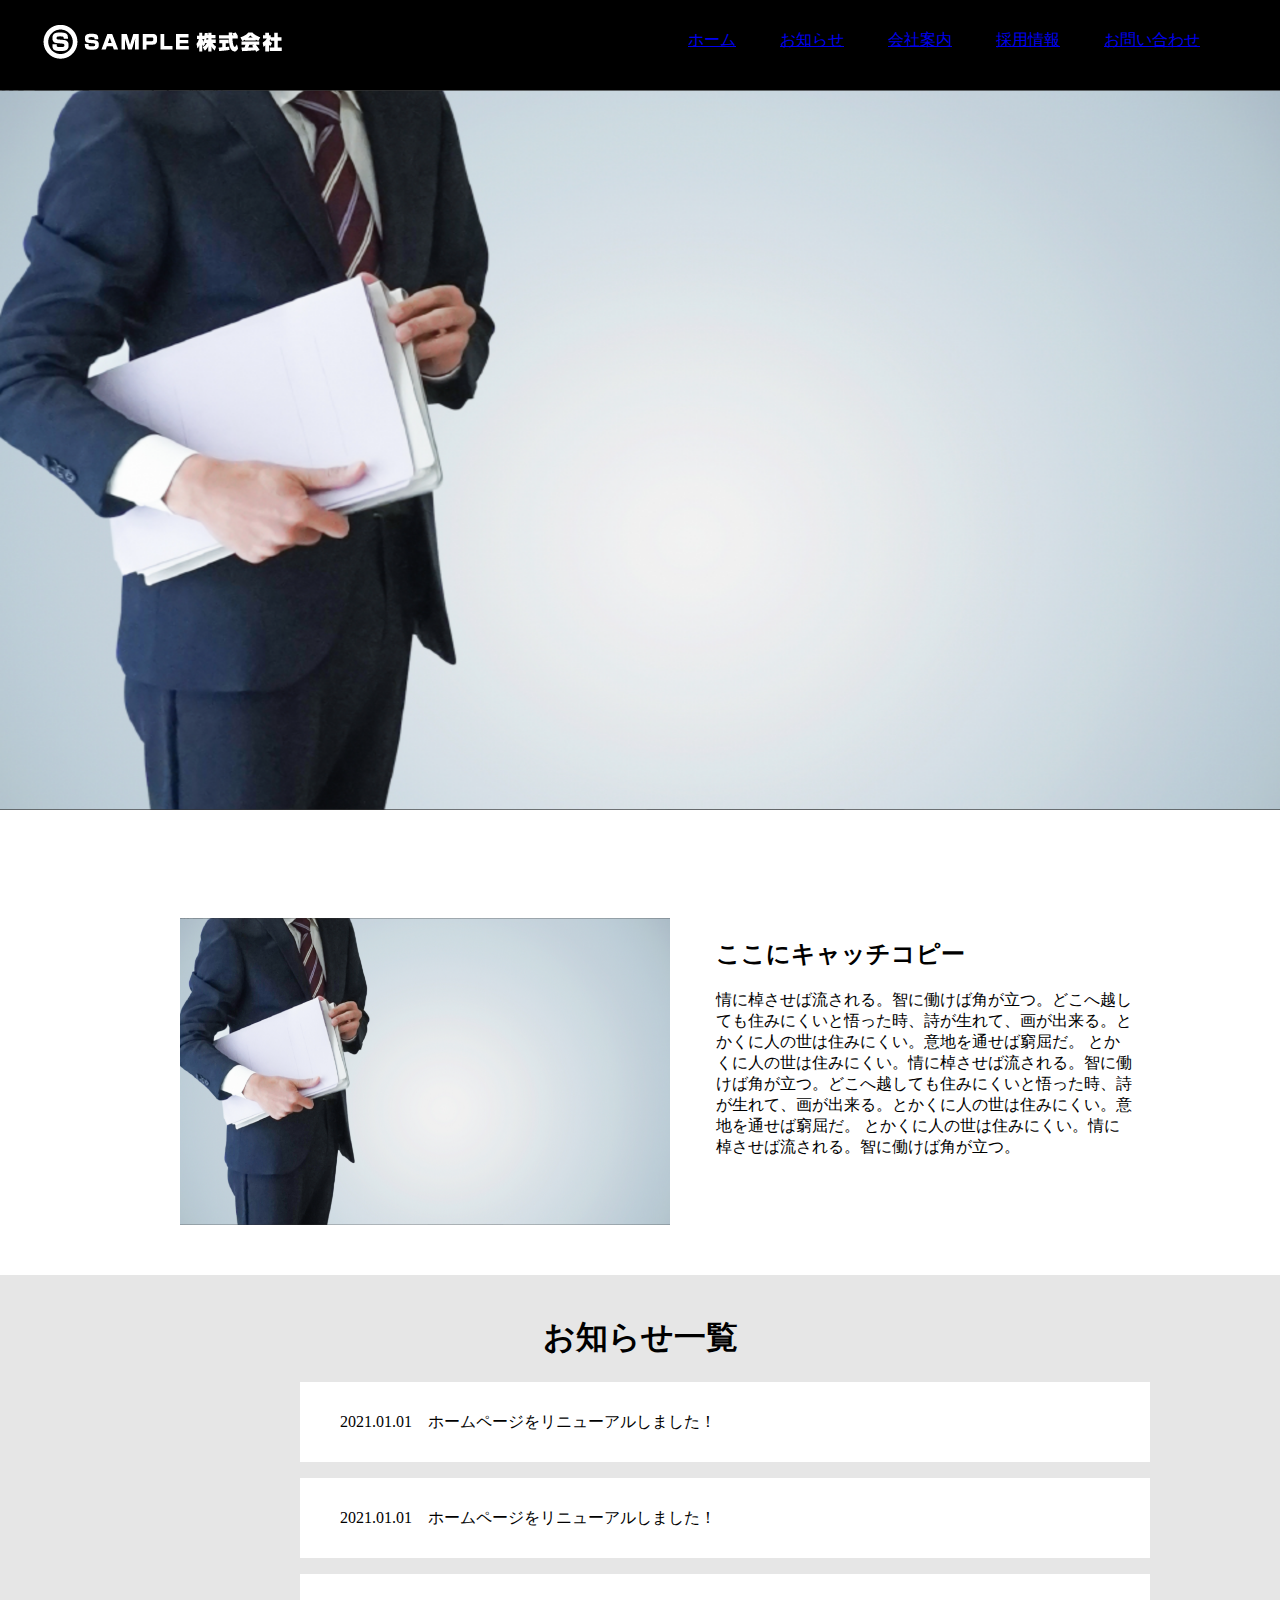
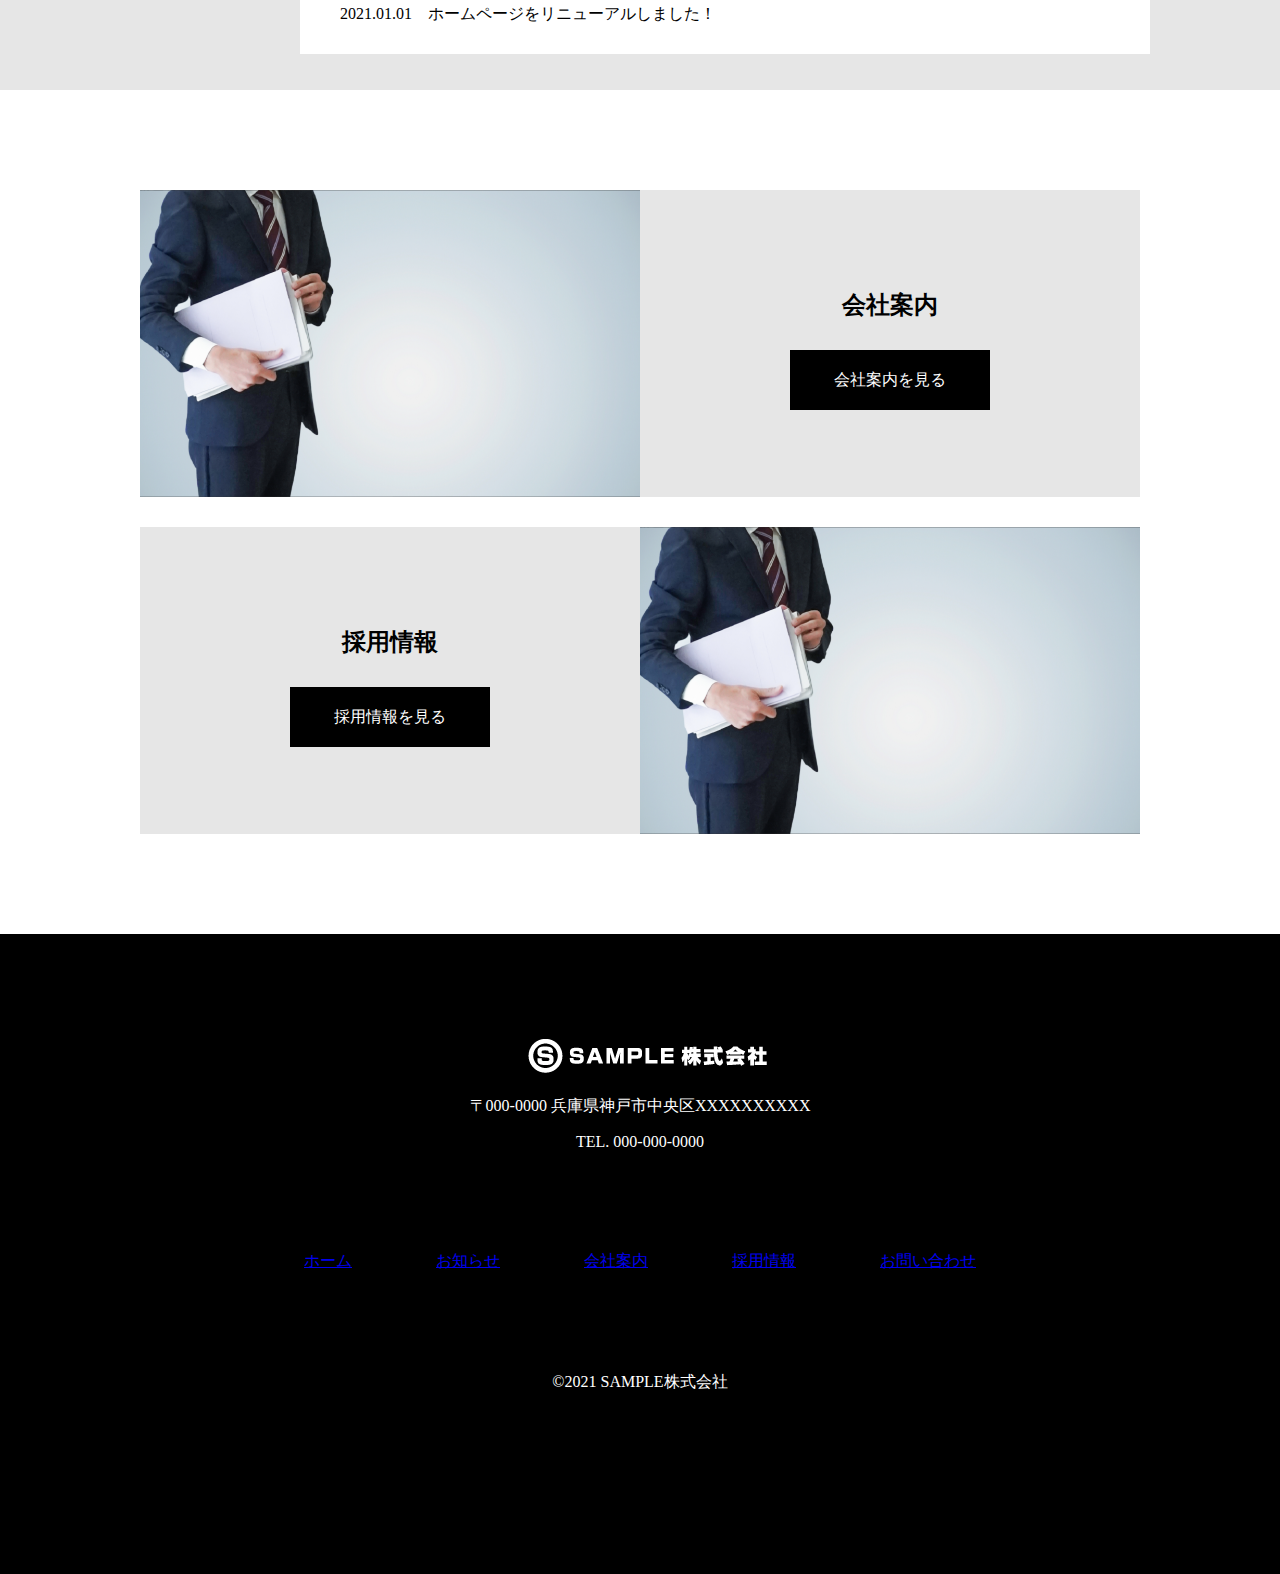
<file: practice02/index.html>
<!DOCTYPE html>
<html>
  <head>
    <title>オリジナル課題</title>
    <meta name="description" content="このページはオリジナルの課題です。">
    <meta charset="utf-8">
    <link rel="stylesheet" href="style.css">
  </head>

  <body>
    <header>
      <a href="index.html" class="logo"><img src="logo.png" alt="トップページに戻る"></a>

      <nav class="nav">
        <a  href="index.html#ホーム"  class="nav-child">ホーム</a>
        <a  href="index.html#お知らせ"  class="nav-child">お知らせ</a>
        <a  href="index.html#会社案内"  class="nav-child">会社案内</a>
        <a  href="index.html#採用情報"  class="nav-child">採用情報</a>
        <a  href="index.html#お問い合わせ"  class="nav-child">お問い合わせ</a>
      </nav>
    </header>

      <img src="main.png" class="main-pmg"  alt="">

    <section  class="middle">
      <div  class="flex">
        <img src="main.png" class="middle-pmg"  alt="">

        <div  class="middle-letter">
          <h2>ここにキャッチコピー</h2>
          <p>情に棹させば流される。智に働けば角が立つ。どこへ越しても住みにくいと悟った時、詩が生れて、画が出来る。とかくに人の世は住みにくい。意地を通せば窮屈だ。 とかくに人の世は住みにくい。情に棹させば流される。智に働けば角が立つ。どこへ越しても住みにくいと悟った時、詩が生れて、画が出来る。とかくに人の世は住みにくい。意地を通せば窮屈だ。 とかくに人の世は住みにくい。情に棹させば流される。智に働けば角が立つ。</p>
        </div>
      </div>  
    </section>

    <div  class="middle2">
      <h1>お知らせ一覧</h1>

      <p  class="middle2-child">2021.01.01　ホームページをリニューアルしました！</p>
      <p  class="middle2-child">2021.01.01　ホームページをリニューアルしました！</p>
      <p  class="middle2-child">2021.01.01　ホームページをリニューアルしました！</p>
    </div>

    <section  class="middle3">
      <img  src="main.png"  class="middle3-pmg">

      <div  class="middle3-right">
        <h2 class="black-top">会社案内</h2>
        <p  class="black">会社案内を見る</p>
      </div>  
    </section>

    <section  class="middle4">
      <div  class="middle4-left">
        <h2 class="black-top2">採用情報</h2>
        <p  class="black2">採用情報を見る</p>
      </div>

      <img  src="main.png"  class="middle4-pmg">
    </section>

    <footer>
      <div  class="addres">
        <a href="index.html" class="logo2"><img src="logo.png" alt="トップページに戻る"></a>
        <p  class="addres2">〒000-0000 兵庫県神戸市中央区XXXXXXXXXX</p>
        <p  class="addres3">TEL. 000-000-0000</p>
      </div> 

      <div  class="nav2">
        <a  href="index.html#ホーム"  class="nav2-child">ホーム</a>
        <a  href="index.html#お知らせ"  class="nav2-child">お知らせ</a>
        <a  href="index.html#会社案内"  class="nav2-child">会社案内</a>
        <a  href="index.html#採用情報"  class="nav2-child">採用情報</a>
        <a  href="index.html#お問い合わせ"  class="nav2-child">お問い合わせ</a>
      </div>

      <p  class="copyright">&copy;2021 SAMPLE株式会社</p>
    </footer>
  </body>
  </html>
</file>
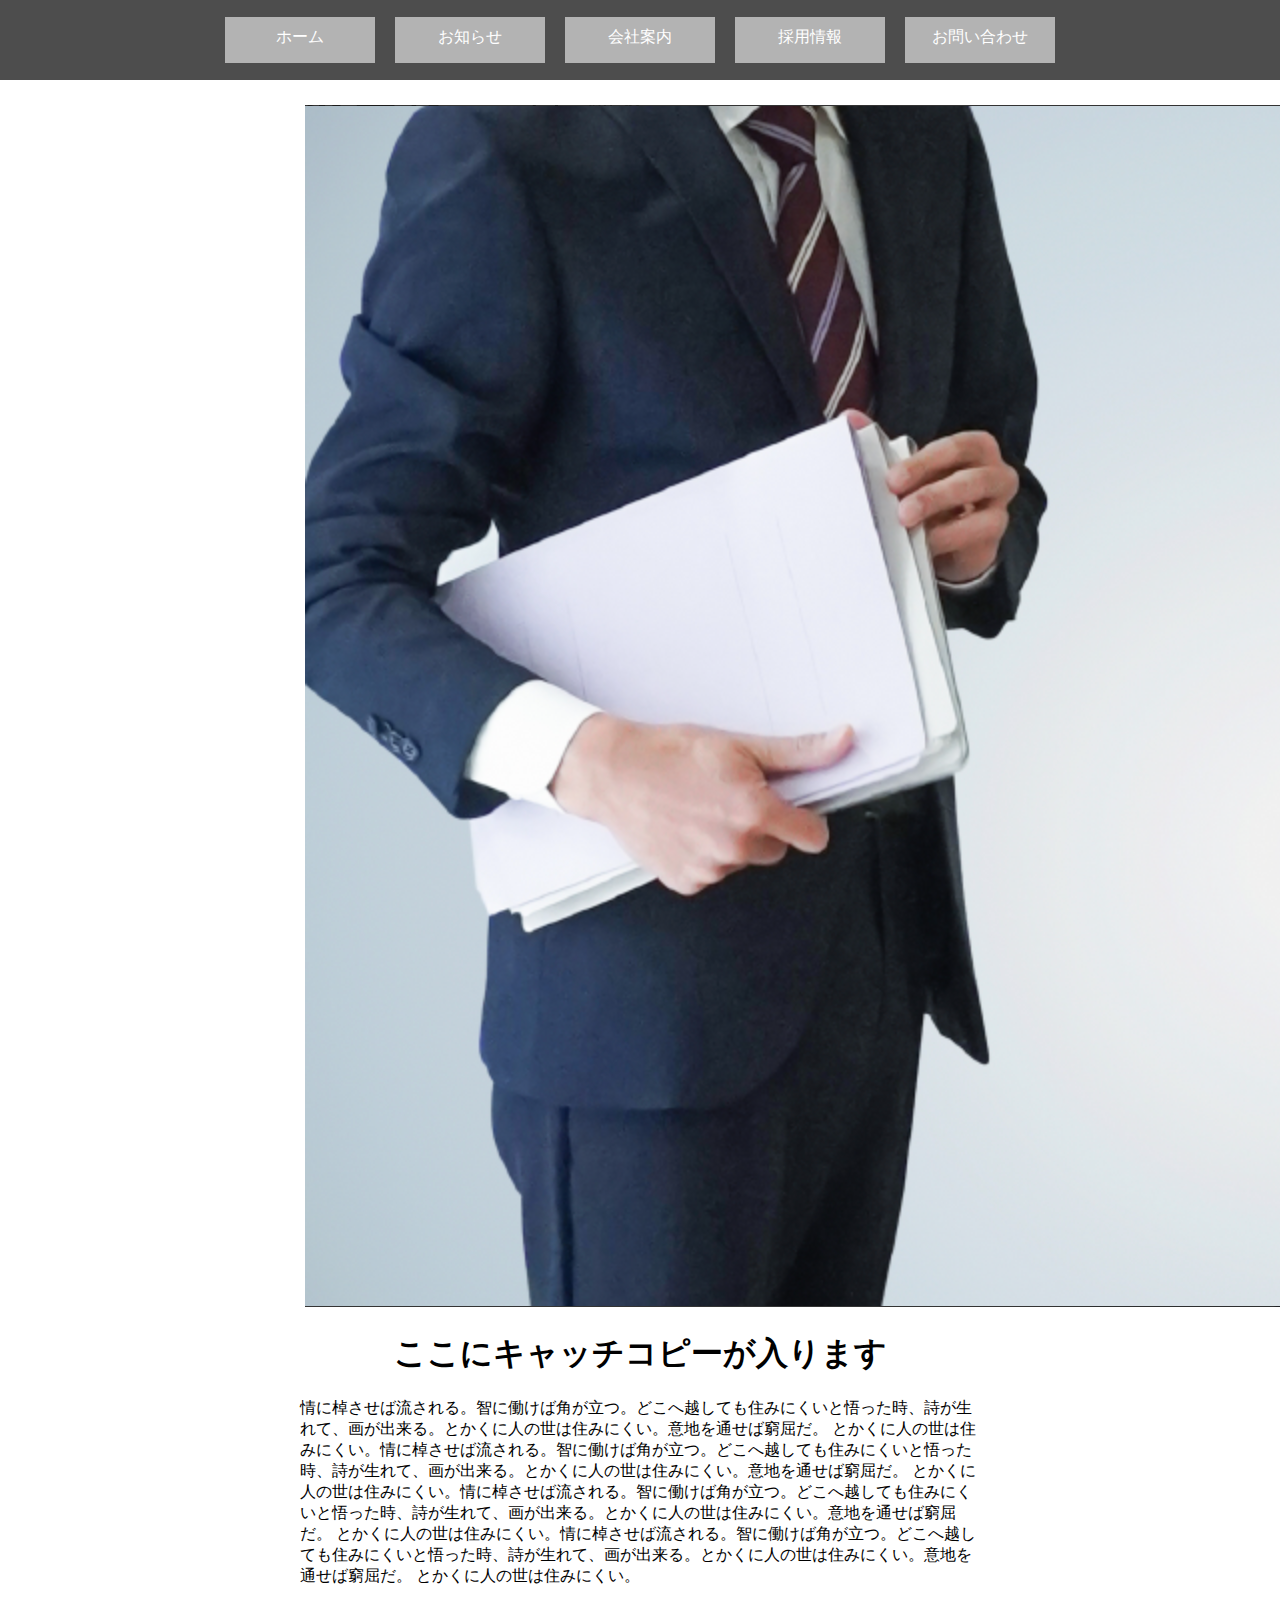
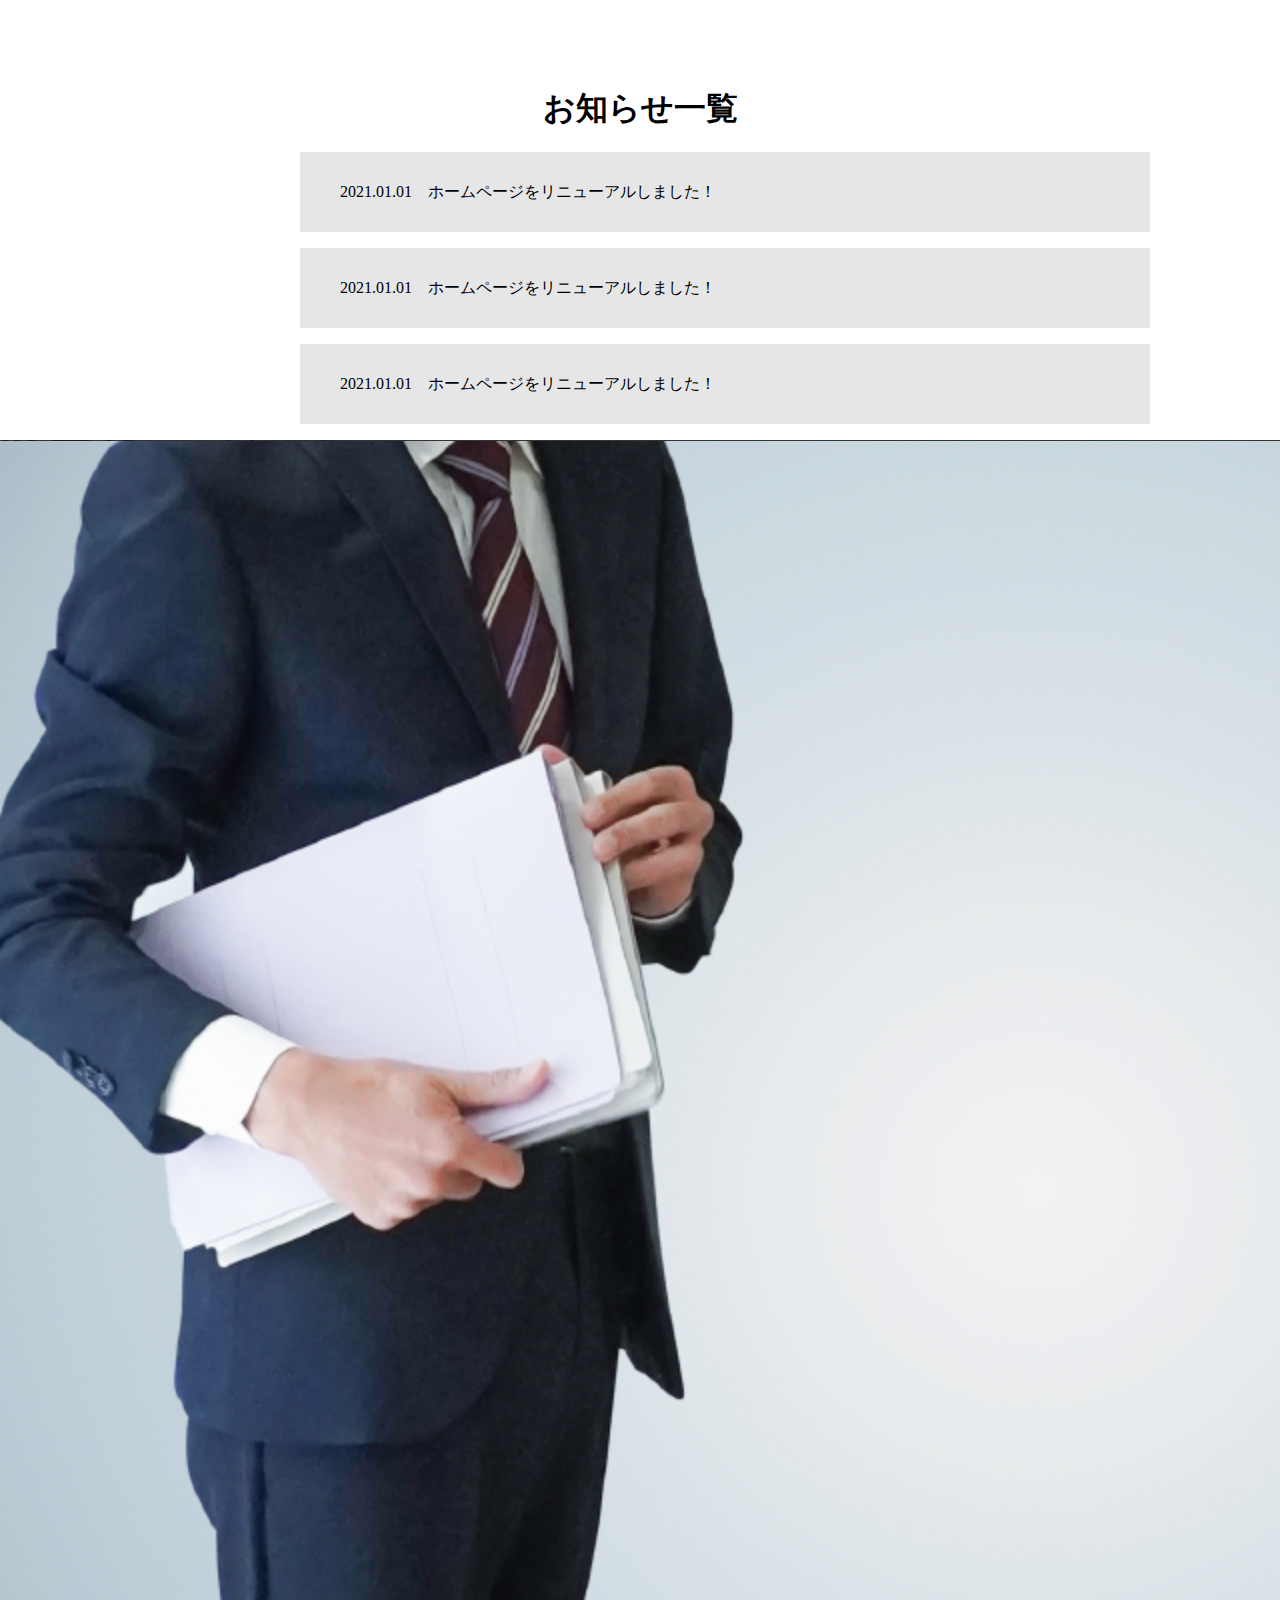
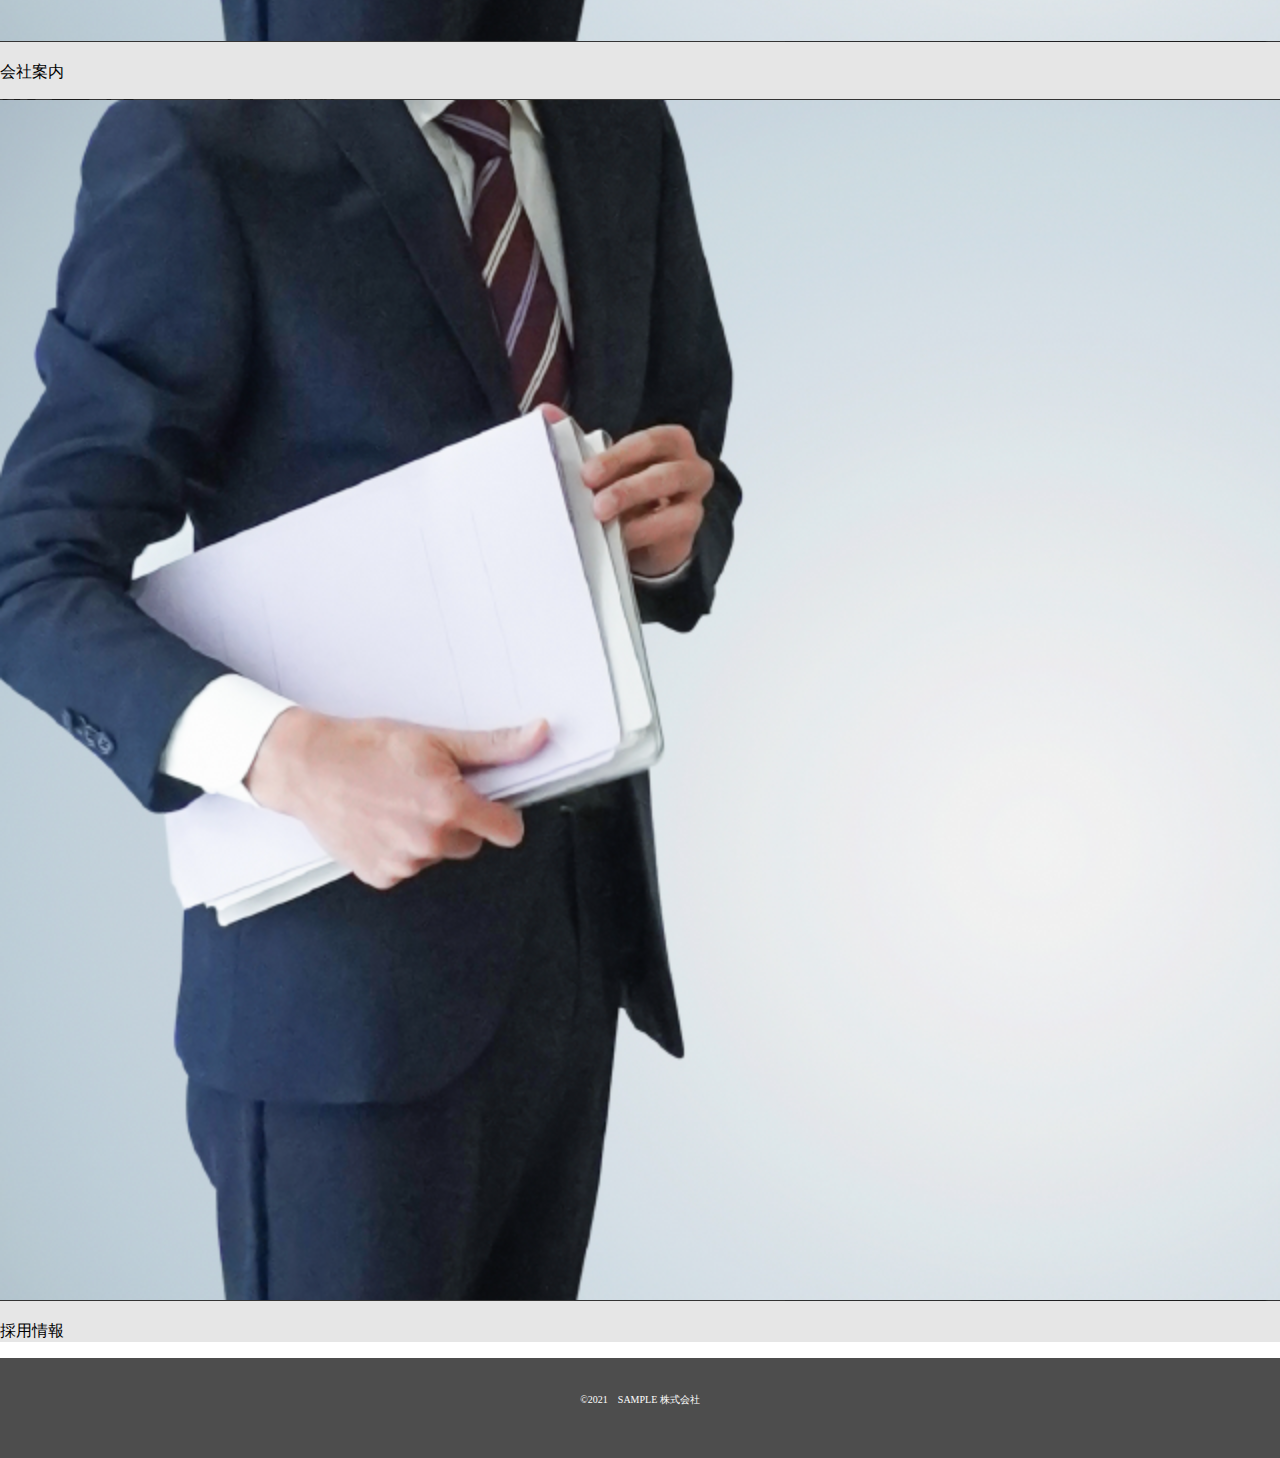
<file: practice_01/index.html>
<!DOCTYPE html>
<html>

  <head>
    <title>オリジナル課題</title>
    <meta name="description"  content="このページはオリジナルの課題です。">
    <meta charset="utf-8">
    <link rel="stylesheet"  href="style.css">
  </head>

  <body>

    <div  class="top">
      <p  class="top-child">ホーム</p>
      <p  class="top-child">お知らせ</p>
      <p  class="top-child">会社案内</p>
      <p  class="top-child">採用情報</p>
      <p  class="top-child">お問い合わせ</p>
    </div> 

    <div  class="main-img">
      <img  src="スクリーンショット 2024-04-29 22.57.23.png"  alt="" >
    </div>
    <h1>ここにキャッチコピーが入ります</h1>
      <p  class="main">
        情に棹させば流される。智に働けば角が立つ。どこへ越しても住みにくいと悟った時、詩が生れて、画が出来る。とかくに人の世は住みにくい。意地を通せば窮屈だ。 とかくに人の世は住みにくい。情に棹させば流される。智に働けば角が立つ。どこへ越しても住みにくいと悟った時、詩が生れて、画が出来る。とかくに人の世は住みにくい。意地を通せば窮屈だ。 とかくに人の世は住みにくい。情に棹させば流される。智に働けば角が立つ。どこへ越しても住みにくいと悟った時、詩が生れて、画が出来る。とかくに人の世は住みにくい。意地を通せば窮屈だ。 とかくに人の世は住みにくい。情に棹させば流される。智に働けば角が立つ。どこへ越しても住みにくいと悟った時、詩が生れて、画が出来る。とかくに人の世は住みにくい。意地を通せば窮屈だ。 とかくに人の世は住みにくい。
      </p>

    <h1>お知らせ一覧</h1>

    <div  class="middle">
      <p  class="middle-child">2021.01.01　ホームページをリニューアルしました！</p>
      <p  class="middle-child">2021.01.01　ホームページをリニューアルしました！</p>
      <p  class="middle-child">2021.01.01　ホームページをリニューアルしました！</p>
    </div>

    <div  class="bottom">
      <img  src="スクリーンショット 2024-04-29 22.57.23.png" alt="">
      <p>会社案内</p>
      <img  src="スクリーンショット 2024-04-29 22.57.23.png" alt="">
      <p>採用情報</p>
    </div>

    <div  class="footer">
      <p  class="text">©2021　SAMPLE 株式会社</p>
    </div>
    
  </body>
</html>
</file>
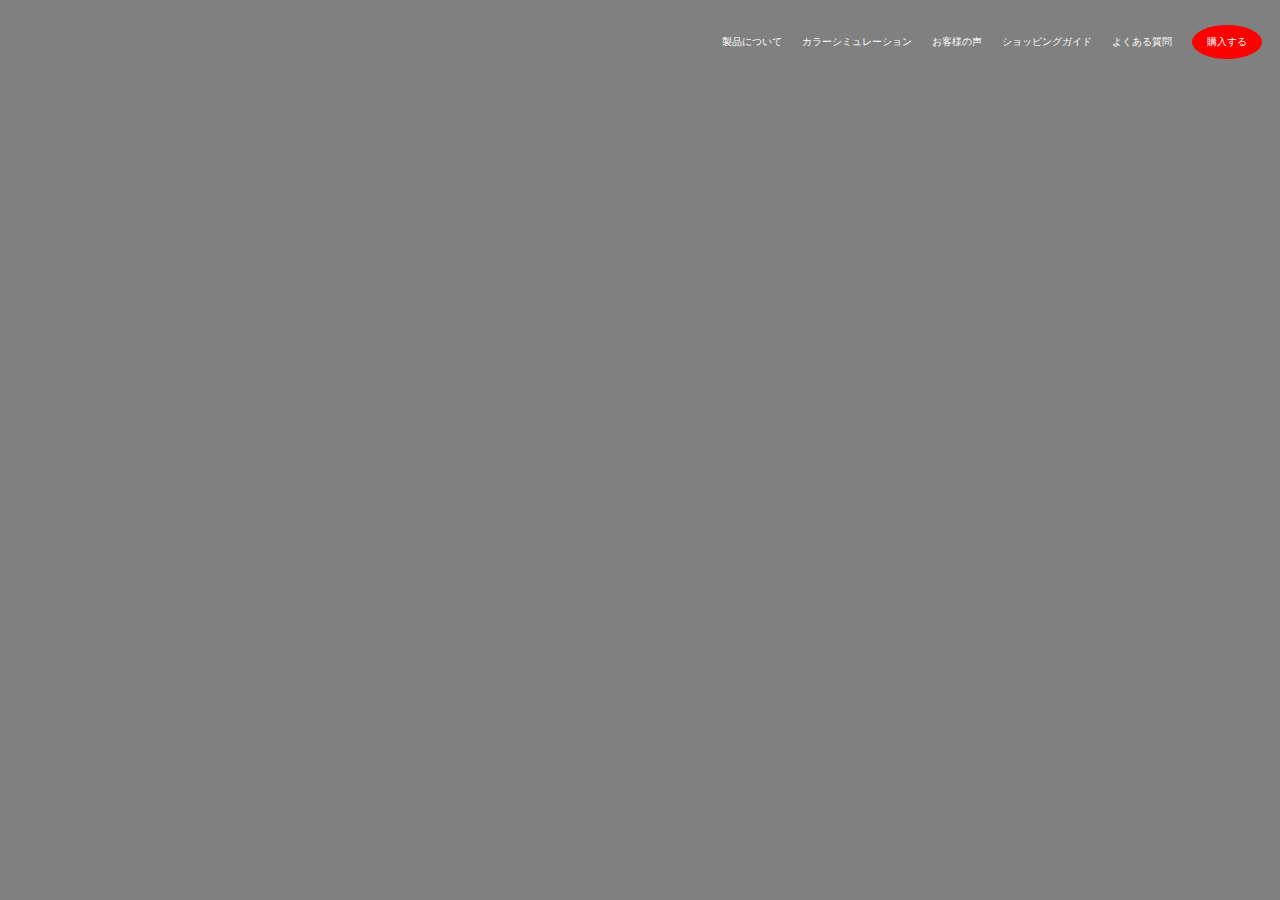
<file: practice_02/index.html>
<!DOCTYPE html>
<html>
  <head>
    <title>オリジナル課題</title>
    <meta name="description" content="このページはオリジナルの課題です。">
    <meta charset="utf-8">
    <link rel="stylesheet" href="style.css">
  </head>

  <body>
    <div class="top">
      <p class="top-child">製品について</p>
      <p class="top-child">カラーシミュレーション</p>
      <p class="top-child">お客様の声</p>
      <p class="top-child">ショッピングガイド</p>
      <p class="top-child">よくある質問</p>
      <p class="top-child2">購入する</p>
    </div>

    
  </body>
</html>
</file>
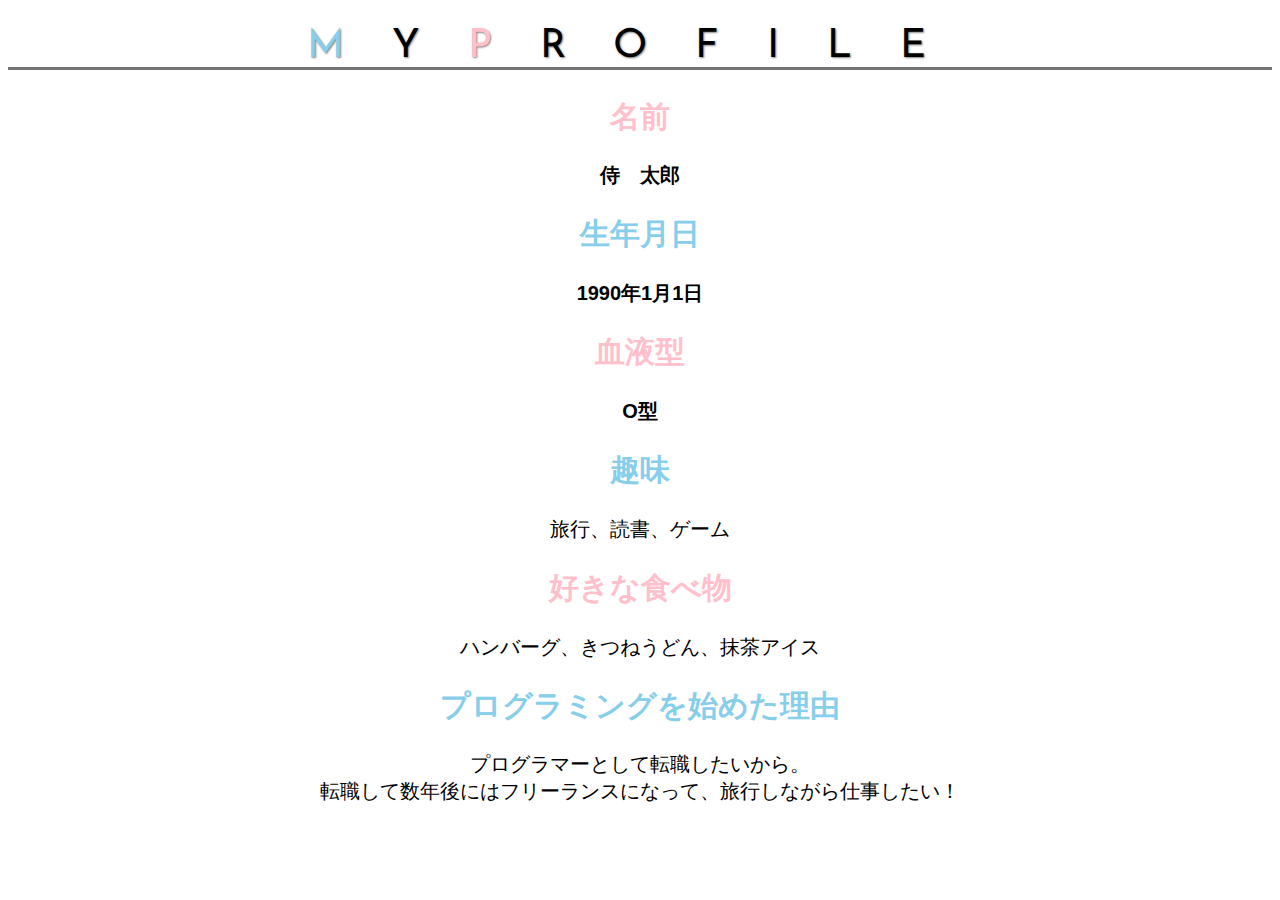
<file: kadai_014/kadai_014.html>
<!DOCTYPE html>
<html>
  <head>
    <title>14章課題</title>
    <meta name="description" content=""このページは14章の課題です。>
    <meta charset="utf-8">
    <link rel="stylesheet" href="read-stylesheet.css">
    <link rel="preconnect" href="https://fonts.googleapis.com">
    <link rel="preconnect" href="https://fonts.gstatic.com" crossorigin>
    <link href="https://fonts.googleapis.com/css2?family=Josefin+Sans:ital@0;1&display=swap" rel="stylesheet">
  </head>
    <body>
      <h1><span class="text-skyblue">M</span>Y<span class="text-pink">P</span>ROFILE</h1>
      <div  id="parent">
      <h2 class="text-pink">名前</h2>
      <p>侍　太郎</p>
      <h2 class="text-skyblue">生年月日</h2>
      <p>1990年1月1日</p>
      <h2 class="text-pink">血液型</h2>
      <p>O型</p>
      </div>
      <h2 class="text-skyblue">趣味</h2>
      <p>旅行、読書、ゲーム</p>
      <h2 class="text-pink">好きな食べ物</h2>
      <p>ハンバーグ、きつねうどん、抹茶アイス</p>
      <h2 class="text-skyblue">プログラミングを始めた理由</h2>
      <p>プログラマーとして転職したいから。<br>転職して数年後にはフリーランスになって、旅行しながら仕事したい！</p>
    </body>
</html>
</file>
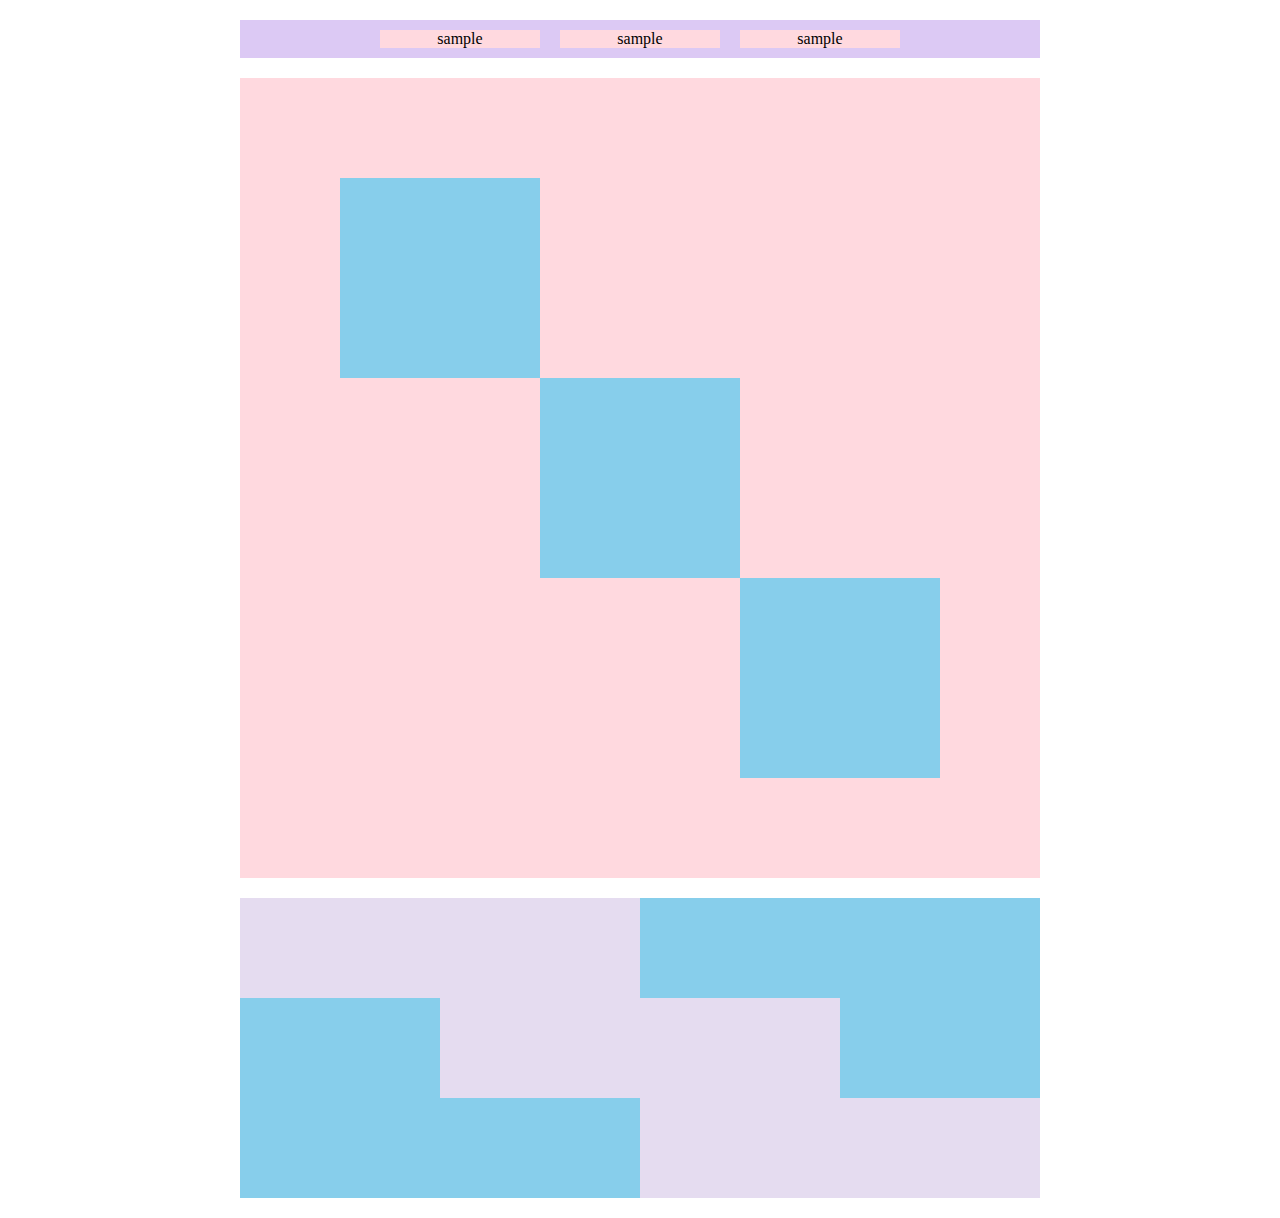
<file: kadai_018/kadai_018.html>
<!DOCTYPE html>
<html>
  <head>
    <title>18章課題</title>
    <meta name="description"  content="このページは18章の課題です。">
    <meta charset="utf-8">
    <link rel="stylesheet"  href="style.css">
  </head>
  <body>
    <div  id="top">
      <p  class="top-child">sample</p>
      <p  class="top-child">sample</p>
      <p  class="top-child">sample</p>
    </div>
    <div  id="middle">
      <div  id="middle-child01"></div>
      <div  id="middle-child02"></div>
      <div  id="middle-child03"></div>
    </div>
    <div  id="bottom">
      <div  id="bottom-child01"></div>
      <div  id="bottom-child02"></div>
      <div  id="bottom-child03"></div>
    </div>
  </body>
</html>
</file>
<file: practice02/style.css>
header  {
  width: 100%;
  height: 90px;
  background-color: black;
  justify-content: space-between;
  display: flex;
}

body  {
  margin: 0;
}

.logo {
  margin: 20px  auto  20px  40px;
}

.nav  {
  margin-top: 30px;
  margin-right: 40px;
}

.nav-child  {
  margin-left: 40ox;
  margin-right: 40px;
}

.main-pmg  {
  width: 100%;
  height: 720px;
}

.middle-pmg {
  width: 500px;
  height: 307px;
  margin: 104px 23px  50px  180px;
}

.middle-letter  {
  width: 500px;
  height: 307px;
  margin: 104px 147px 50px  23px;
}

.flex {
  display: flex;
}

.middle2-child  {
  background-color: white;
  width: 810px;
  height: 50px;
  margin-left: 300px;
  padding-top: 30px;
  padding-left: 40px;
  display: flex;
}

h1  {
  text-align: center;
}

.middle2  {
  background-color: #e6e6e6;
  padding: 20px 0;
}

.middle3-pmg  {
  width: 500px;
  height: 307px;
}

.black  {
  background-color: black;
  width: 200px;
  height: 60px;
  color: white;
  text-align: center;
  line-height: 60px;
  margin-left: 150px;
}

.middle3-right  {
  background-color: #e6e6e6;
  width: 500px;
  height: 307px;
  text-align: center;
  line-height: 150px;
}

.middle3  {
  display: flex;
  justify-content: center;
  margin-top: 100px;
}

.black-top  {
  height: 100px;
  margin-top: 40px;
}

.middle4-left {
  background-color: #e6e6e6;
  width: 500px;
  height: 307px;
  text-align: center;
  line-height: 150px;
}

.black2 {
  background-color: black;
  width: 200px;
  height: 60px;
  color: white;
  text-align: center;
  line-height: 60px;
  margin-left: 150px;
}

.middle4  {
  display: flex;
  justify-content: center;
  margin-top: 30px;
}

.middle4-pmg  {
  width: 500px;
  height: 307px;
}

.black-top2 {
  height: 100px;
  margin-top: 40px;
}

footer  {
  background-color: black;
  color: white;
  width: 100%;
  height: 540px;
  margin-top: 100px;
  padding-top: 100px;

}

.logo2  {
  margin: 41%;
}

.addres2 {
  text-align: center;
}

.addres3  {
  text-align: center;
}

.nav2 {
  text-align: center;
  margin-top: 100px;
}

.nav2-child {
  margin-left: 40px;
  margin-right: 40px;
}

.copyright  {
  text-align: center;
  margin-top: 100px;
}
</file>
<file: practice_01/style.css>
.top  {
  width: 100%;
  height: 80px;
  background-color: #4d4d4d;
  justify-content: center;
  display: flex;
}

.top-child {
  width:  150px;
  background-color: #b3b3b3;
  margin: 17px  10px;
  text-align: center;
  padding: 10px 0;
  color: white;
}

h1  {
  text-align: center;
}

.main {
  margin: auto  300px 100px  300px;
}

body  {
  margin: 0;
}

.main-img {
  width: 830px;
  text-align: center;
  margin-top: 25px;
  margin-left: 305px;
}

.middle-child {
  background-color: #e6e6e6;
  width: 810px;
  height: 50px;
  margin-left: 300px;
  padding-top: 30px;
  padding-left: 40px;
}

.bottom {
  background-color: #e6e6e6;
}

.footer {
  width: 100%;
  height: 100px;
  background-color: #4d4d4d;
  justify-content: center;
  display: flex;
}

.text {
  color: white;
  padding-top: 25px;
  font-size: 10px;
}
</file>
<file: practice_02/style.css>
.top {
  color: white;
  display: flex;
  justify-content: right;
  font-size: 10px;
}

body {
  background-color: gray;
}

.top-child {
  margin: 17px  10px;
  text-align: center;
  padding: 10px 0;
}

.top-child2 {
  margin: 17px  10px;
  text-align: center;
  padding: 10px 0;
  background-color: red;
  border-radius: 50%;
  width: 70px;
}
</file>
<file: kadai_014/read-stylesheet.css>
body  {
  font-family: "Arial", "Meiryo", sans-serif;
  font-size: 20px;
  text-align: center;
}
.text-skyblue {
  color: skyblue;
}
.text-pink  {
  color: rgb(255, 192, 203);
}
h1 {
  font-family: "Josefin Sans", sans-serif;
  font-optical-sizing: auto;
  font-weight: 400;
  font-style: normal;
  font-size: 40px;
  letter-spacing: 1.2em;
  text-shadow: 1px 1px 2px gray;
  border-bottom: solid 3px  rgb(115, 115, 114);
   }
  #parent p {
    font-weight: bold;
  }
</file>
<file: kadai_018/style.css>
#top  {
  width: 800px;
  background-color: #dcc9f4;
  margin: 20px auto;
  justify-content: center;
  display: flex;
}
.top-child  {
  width: 20%;
  background-color: #ffd9df;
  text-align: center;
  margin: 10px 10px;
}
#middle {
  width: 800px;
  height: 800px;
  background-color: #ffd9df ;
  margin: 20px  auto;
  position: relative;
}
#middle-child01 {
  width: 200px;
  height: 200px;
  background-color: #87ceeb;
  position: absolute;
  top: 100px;
  left: 100px;
}
#middle-child02 {
  width: 200px;
  height: 200px;
  background-color: #87ceeb;
  position: absolute;
  top: 300px;
  left: 300px;
}
#middle-child03 {
  width: 200px;
  height: 200px;
  background-color: #87ceeb;
  position: absolute;
  top: 500px;
  left: 500px;
}
#bottom {
  width: 800px;
  height: 300px;
  margin: 20px  auto;
  background-color: #87ceeb;
}
#bottom-child01 {
  width: 400px;
  height: 100px;
  background-color: #e5dcf0;
}
#bottom-child02 {
  width: 400px;
  height: 100px;
  background-color: #e5dcf0;
  position: relative;
  left: 200px;
}
#bottom-child03 {
  width: 400px;
  height: 100px;
  background-color: #e5dcf0;
  position: relative;
  left: 400px;
}
</file>
